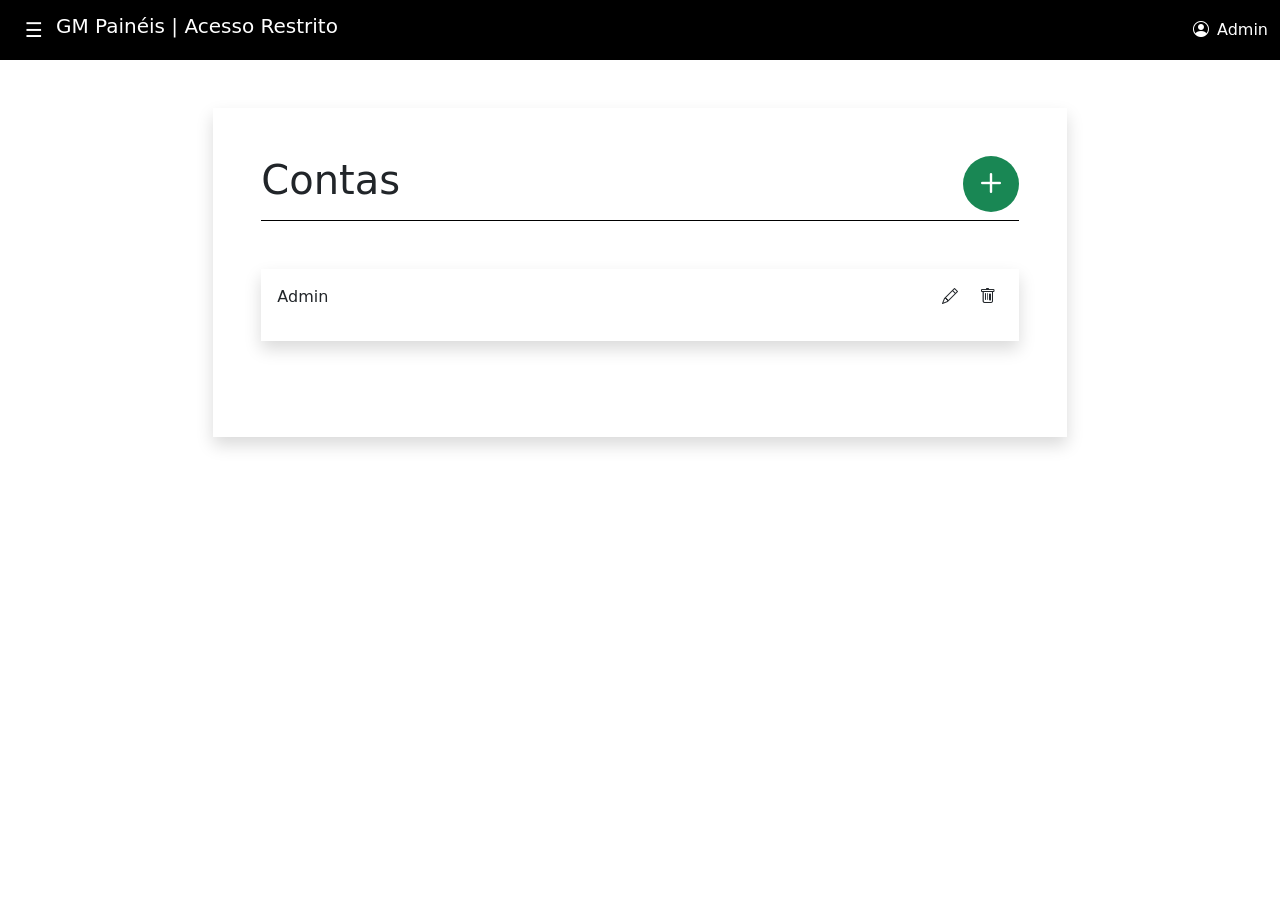
<file: accounts.html>
<!DOCTYPE html>
<html lang="en">
<head>
    <meta charset="UTF-8">
    <meta name="viewport" content="width=device-width, initial-scale=1.0">
    <title>Acesso Restrito</title>
    <script src="https://cdn.jsdelivr.net/npm/bootstrap@5.3.3/dist/js/bootstrap.bundle.min.js"></script>
    <link href="https://cdn.jsdelivr.net/npm/bootstrap@5.3.8/dist/css/bootstrap.min.css" rel="stylesheet" integrity="sha384-sRIl4kxILFvY47J16cr9ZwB07vP4J8+LH7qKQnuqkuIAvNWLzeN8tE5YBujZqJLB" crossorigin="anonymous">
    <link rel="stylesheet" href="https://cdn.jsdelivr.net/npm/bootstrap-icons@1.13.1/font/bootstrap-icons.min.css">
    <link rel="stylesheet" href="./css/styles.css">
</head>
<body>
    <div class="offcanvas offcanvas-start text-bg-dark" tabindex="-1" id="menuLateral" aria-labelledby="menuLateralLabel">
    <div class="offcanvas-header border-bottom border-secondary">
        <h5 class="offcanvas-title" id="menuLateralLabel">GM Painéis</h5>
        <button type="button" class="btn-close btn-close-white" data-bs-dismiss="offcanvas" aria-label="Close"></button>
    </div>
    
    <div class="offcanvas-body">
        <ul class="nav flex-column">
        <li class="nav-item mb-2">
            <a class="nav-link text-white active" href="./admin.html">Agenda</a>
        </li>
        <li class="nav-item mb-2">
            <a class="nav-link text-white" href="./done.html">Serviços Concluídos</a>
        </li>
        <li class="nav-item mb-2">
            <a class="nav-link text-white" href="./reviews.html">Avaliações</a>
        </li>
        <li class="nav-item mb-2">
            <a class="nav-link text-white" href="./contato.html">Alterar Contato</a>
        </li>
        <li class="nav-item mb-2">
            <a class="nav-link text-white" href="#">Contas</a>
        </li>
        <li class="nav-item mt-2">
            <a class="nav-link text-danger" href="#">Sair</a>
        </li>
        </ul>
    </div>
    
    </div>

    <nav class="navbar navbar-expand-lg text-warning bg-black navbar-dark">
        <div class="container-fluid">
                <div class="d-flex align-items-center">
                    <button class="btn bg-transparent text-white fs-5" type="button" data-bs-toggle="offcanvas" data-bs-target="#menuLateral" aria-controls="menuLateral">☰</button>
                    <h3 class="navbar-brand text-white">GM Painéis | Acesso Restrito</h3>
                </div>
                <div class="d-flex align-items-center justify-content-center">
                    <i class="bi bi-person-circle text-white"></i>
                    <span class="ms-2 text-white">Admin</span>
                </div>
        </div>
    </nav>

    <main>
        <div id="accounts" class="shadow mx-auto col-md-8 mt-5 p-5 mb-5">
            <div class="d-flex flex-row justify-content-between mb-2">
                <h1>Contas</h1>
                <button class="btn bg-success d-flex align-items-center justify-content-center" 
                        style="width: 3.5rem; height: 3.5rem; border-radius: 50%; padding: 0;"
                        data-bs-toggle="collapse" data-bs-target="#account_create" aria-expanded="false" aria-controls="account_create">
                <i class="bi bi-plus text-white" style="font-size: 2.5rem;"></i>
                </button>
            </div> 
            <div class="container-fluid bg-black" style="height: 1px"></div>
            <div class="collapse shadow my-5" id="account_create">
                <form class="p-5 border-top" id="account_create_form">
                    <div class="mb-3">
                        <label for="account_create_name" class="form-label">Nome de Usuário</label>
                        <input type="text" class="form-control" id="account_create_name">
                    </div>
                    <div class="mb-3">
                        <label for="account_create_password" class="form-label">Senha</label>
                        <input type="password" class="form-control" id="account_create_password">
                    </div>
                    <button type="submit" class="btn text-white" style="background-color: #FF6B00">Criar conta</button>
                </form>
            </div>
            <div class="accounts-items">
                <div class="account-box my-5 shadow p-3">
                    <div class="d-flex flex-row justify-content-between">
                        <p class="account-bar-name overflow-hidden">Admin</p>
                        <div class="account-icons">
                            <i class="bi bi-pencil mx-2" role="button" style="cursor: pointer;" data-bs-toggle="collapse" data-bs-target="#account_edit_1" aria-expanded="false" aria-controls="account_edit_1"></i>
                            <i class="bi bi-trash mx-2" role="button" style="cursor: pointer;"></i>
                        </div>
                    </div> 
                    <div class="collapse" id="account_edit_1">
                        <form class="p-3 border-top">
                            <div class="mb-3">
                                <label for="account_edit_1_name" class="form-label">Novo nome de usuário</label>
                                <input type="text" class="form-control" id="account_edit_1_name">
                            </div>
                            <div class="mb-3">
                                <label for="account_edit_1_password" class="form-label">Nova senha</label>
                                <input type="password" class="form-control" id="account_edit_1_password">
                            </div>
                            <button type="submit" class="btn text-white" style="background-color: #FF6B00">Atualizar</button>
                        </form>
                    </div>
                </div>
            </div>
        </div>
    </main> 
</body>
</html>
</file>
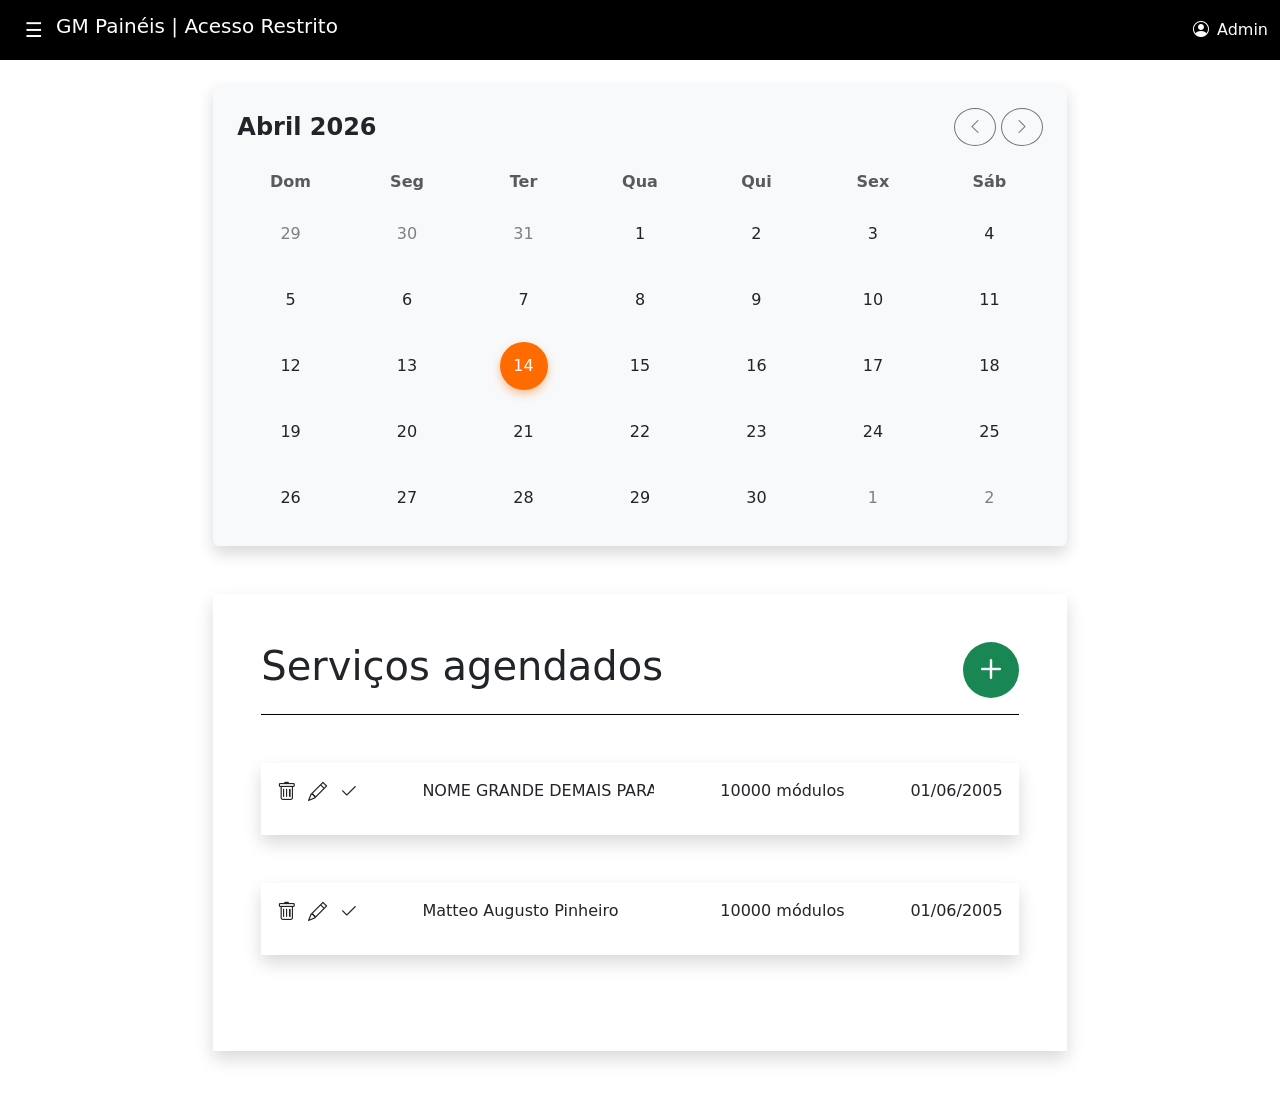
<file: admin.html>
<!DOCTYPE html>
<html lang="en">
<head>
    <meta charset="UTF-8">
    <meta name="viewport" content="width=device-width, initial-scale=1.0">
    <title>Acesso Restrito</title>
    <script src="https://cdn.jsdelivr.net/npm/bootstrap@5.3.3/dist/js/bootstrap.bundle.min.js"></script>
    <link href="https://cdn.jsdelivr.net/npm/bootstrap@5.3.8/dist/css/bootstrap.min.css" rel="stylesheet" integrity="sha384-sRIl4kxILFvY47J16cr9ZwB07vP4J8+LH7qKQnuqkuIAvNWLzeN8tE5YBujZqJLB" crossorigin="anonymous">
    <link rel="stylesheet" href="https://cdn.jsdelivr.net/npm/bootstrap-icons@1.13.1/font/bootstrap-icons.min.css">
    <link rel="stylesheet" href="./css/styles.css">
</head>
<body>
    <div class="offcanvas offcanvas-start text-bg-dark" tabindex="-1" id="menuLateral" aria-labelledby="menuLateralLabel">
    <div class="offcanvas-header border-bottom border-secondary">
        <h5 class="offcanvas-title" id="menuLateralLabel">GM Painéis</h5>
        <button type="button" class="btn-close btn-close-white" data-bs-dismiss="offcanvas" aria-label="Close"></button>
    </div>
    
    <div class="offcanvas-body">
        <ul class="nav flex-column">
        <li class="nav-item mb-2">
            <a class="nav-link text-white active" href="#">Agenda</a>
        </li>
        <li class="nav-item mb-2">
            <a class="nav-link text-white" href="./done.html">Serviços Concluídos</a>
        </li>
        <li class="nav-item mb-2">
            <a class="nav-link text-white" href="./reviews.html">Avaliações</a>
        </li>
        <li class="nav-item mb-2">
            <a class="nav-link text-white" href="./contato.html">Alterar Contato</a>
        </li>
        <li class="nav-item mb-2">
            <a class="nav-link text-white" href="./accounts.html">Contas</a>
        </li>
        <li class="nav-item mt-2">
            <a class="nav-link text-danger" href="#">Sair</a>
        </li>
        </ul>
    </div>
    
    </div>

    <nav class="navbar navbar-expand-lg text-warning bg-black navbar-dark">
        <div class="container-fluid">
                <div class="d-flex align-items-center">
                    <button class="btn bg-transparent text-white fs-5" type="button" data-bs-toggle="offcanvas" data-bs-target="#menuLateral" aria-controls="menuLateral">☰</button>
                    <h3 class="navbar-brand text-white">GM Painéis | Acesso Restrito</h3>
                </div>
                <div class="d-flex align-items-center justify-content-center">
                    <i class="bi bi-person-circle text-white"></i>
                    <span class="ms-2 text-white">Admin</span>
                </div>
        </div>
    </nav>

    <main>
        <div class="col-md-8 mx-auto bg-light p-4 rounded shadow align-items-center justify-content-center mt-4 mb-5">
            <div class="d-flex justify-content-between align-items-center mb-4">
                <h4 class="mb-0 fw-bold">Abril 2026</h4>
                <div>
                    <button class="btn btn-outline-secondary rounded-circle"><i class="bi bi-chevron-left"></i></button>
                    <button class="btn btn-outline-secondary rounded-circle"><i class="bi bi-chevron-right"></i></button>
                </div>
            </div>

            <div class="calendar-weekdays d-flex text-center text-muted fw-bold mb-3">
                <div>Dom</div><div>Seg</div><div>Ter</div><div>Qua</div><div>Qui</div><div>Sex</div><div>Sáb</div>
            </div>

            <div class="calendar-days">
                <div class="calendar-day empty">29</div>
                <div class="calendar-day empty">30</div>
                <div class="calendar-day empty">31</div>
                
                <div class="calendar-day">1</div>
                <div class="calendar-day">2</div>
                <div class="calendar-day">3</div>
                <div class="calendar-day">4</div>
                <div class="calendar-day">5</div>
                <div class="calendar-day">6</div> 
                <div class="calendar-day">7</div>
                <div class="calendar-day">8</div>
                <div class="calendar-day">9</div>
                <div class="calendar-day">10</div>
                <div class="calendar-day">11</div>
                <div class="calendar-day">12</div>
                <div class="calendar-day">13</div>
                <div class="calendar-day active">14</div>
                <div class="calendar-day">15</div>
                <div class="calendar-day">16</div>
                <div class="calendar-day">17</div>
                <div class="calendar-day">18</div>
                <div class="calendar-day">19</div> 
                <div class="calendar-day">20</div>
                <div class="calendar-day">21</div>
                <div class="calendar-day">22</div>
                <div class="calendar-day">23</div>
                <div class="calendar-day">24</div>
                <div class="calendar-day">25</div>
                <div class="calendar-day">26</div>
                <div class="calendar-day">27</div>
                <div class="calendar-day">28</div>
                <div class="calendar-day">29</div>
                <div class="calendar-day">30</div>

                <div class="calendar-day empty">1</div>
                <div class="calendar-day empty">2</div>
            </div>
        </div>

        <div id="services" class="shadow mx-auto col-md-8 mt-5 p-5 mb-5">
            <div class="d-flex flex-row justify-content-between mb-3">
                <h1>Serviços agendados</h1>
                <a href="#service_create">
                <button class="btn bg-success d-flex align-items-center justify-content-center" 
                        style="width: 3.5rem; height: 3.5rem; border-radius: 50%; padding: 0;"
                        data-bs-toggle="collapse" data-bs-target="#service_create" aria-expanded="false" aria-controls="service_create">
                <i class="bi bi-plus text-white" style="font-size: 2.5rem;"></i>
                </button></a>
            </div>
            <div class="container-fluid bg-black" style="height: 1px"></div>
            <div class="collapse shadow my-5" id="service_create">
                <form class="p-5 border-top" id="service_create_form">
                    <div class="mb-3">
                        <label for="service_create_name" class="form-label">Nome</label>
                        <input type="text" class="form-control" id="service_create_name">
                    </div>
                    <div class="mb-3">
                        <label for="service_create_hour" class="form-label">Horário</label>
                        <input type="time" class="form-control" id="service_create_hour">
                    </div>
                    <div class="mb-3">
                        <label for="service_create_telephone" class="form-label">Telefone</label>
                        <input type="tel" class="form-control" id="service_create_telephone">
                    </div>
                    <div class="mb-3">
                        <label for="service_create_address" class="form-label">Endereço</label>
                        <input type="text" class="form-control" id="service_create_address">
                    </div>
                    <div class="mb-3">
                        <label for="service_create_modules" class="form-label">Quantidade de módulos</label>
                        <input type="number" class="form-control" id="service_create_modules">
                    </div>
                    <div class="mb-3">
                        <label for="service_create_price" class="form-label">Preço</label>
                        <input type="number" class="form-control" id="service_create_price">
                    </div>
                    <div class="mb-3">
                        <label for="service_create_obs" class="form-label">Observações</label>
                        <input type="text" class="form-control" id="service_create_obs">
                    </div>
                    <button type="submit" class="btn text-white" style="background-color: #FF6B00">Criar serviço</button>
                </form>
            </div>
            <div class="service-items">
                <div class="service-box my-5 shadow p-3">
                    <div class="d-flex flex-row">
                        <div class="service-icons">
                            <i class="bi bi-trash" role="button" style="cursor: pointer;"></i>
                            <i class="bi bi-pencil" role="button" style="cursor: pointer;" data-bs-toggle="collapse" data-bs-target="#service_box_edit_1" aria-expanded="false" aria-controls="service_box_edit_1"></i>
                            <i class="bi bi-check2" role="button" style="cursor: pointer;"></i>
                        </div>
                        <div class="service-right d-flex flex-row justify-content-between" data-bs-toggle="collapse" data-bs-target="#service_box_content_1" role="button" style="cursor: pointer;" aria-expanded="false" aria-controls="service_box_content_1">
                            <p class="service-bar-name overflow-hidden d-block">NOME GRANDE DEMAIS PARA CABER NA TELA NOME MUITO GRANDE</p>
                            <p class="d-none d-lg-block overflow-hidden service-mods">10000 módulos</p>
                            <p>01/06/2005</p>
                        </div>
                    </div> 
                    <div class="collapse" id="service_box_content_1">
                        <div class="p-3 border-top">
                            <p class="service-box-content">NOME: NOME GRANDE DEMAIS PARA CABER NA TELA NOME MUITO GRANDE</p>
                            <p class="service-box-content">HORÁRIO: 18:00</p>
                            <p class="service-box-content">TELEFONE: 342342432</p>
                            <p class="service-box-content">ENDEREÇO: Rua Miguel Petroni, Jardim Bandeirantes, 234, São Carlos-SP</p>
                            <p class="service-box-content">MÓDULOS: 10000 módulos</p>
                            <p class="service-box-content">PREÇO: R$ 800,00</p>
                            <p class="service-box-content">OBS: Cliente já pagou pelo serviço</p>
                        </div>
                    </div>
                    <div class="collapse" id="service_box_edit_1">
                        <form class="p-3 border-top">
                            <div class="mb-3">
                                <label for="service_box_edit_1_name" class="form-label">Nome</label>
                                <input type="text" class="form-control" id="service_box_edit_1_name">
                            </div>
                            <div class="mb-3">
                                <label for="service_box_edit_1_hour" class="form-label">Horário</label>
                                <input type="time" class="form-control" id="service_box_edit_1_hour">
                            </div>
                            <div class="mb-3">
                                <label for="service_box_edit_1_telephone" class="form-label">Telefone</label>
                                <input type="tel" class="form-control" id="service_box_edit_1_telephone">
                            </div>
                            <div class="mb-3">
                                <label for="service_box_edit_1_address" class="form-label">Endereço</label>
                                <input type="text" class="form-control" id="service_box_edit_1_address">
                            </div>
                            <div class="mb-3">
                                <label for="service_box_edit_1_modules" class="form-label">Quantidade de módulos</label>
                                <input type="number" class="form-control" id="service_box_edit_1_modules">
                            </div>
                            <div class="mb-3">
                                <label for="service_box_edit_1_price" class="form-label">Preço</label>
                                <input type="number" class="form-control" id="service_box_edit_1_price">
                            </div>
                            <div class="mb-3">
                                <label for="service_box_edit_1_obs" class="form-label">Observações</label>
                                <input type="text" class="form-control" id="service_box_edit_1_obs">
                            </div>
                            <button type="submit" class="btn text-white" style="background-color: #FF6B00">Atualizar</button>
                        </form>
                    </div>
                </div>


                <div class="service-box my-5 shadow p-3">
                    <div class="d-flex flex-row">
                        <div class="service-icons">
                            <i class="bi bi-trash" role="button" style="cursor: pointer;"></i>
                            <i class="bi bi-pencil" role="button" style="cursor: pointer;" data-bs-toggle="collapse" data-bs-target="#service_box_edit_2" aria-expanded="false" aria-controls="service_box_edit_2"></i>
                            <i class="bi bi-check2" role="button" style="cursor: pointer;"></i>
                        </div>
                        <div class="service-right d-flex flex-row justify-content-between" data-bs-toggle="collapse" data-bs-target="#service_box_content_2" role="button" style="cursor: pointer;" aria-expanded="false" aria-controls="service_box_content_2">
                            <p class="service-bar-name overflow-hidden d-block">Matteo Augusto Pinheiro</p>
                            <p class="d-none d-lg-block overflow-hidden service-mods">10000 módulos</p>
                            <p>01/06/2005</p>
                        </div>
                    </div> 
                    <div class="collapse" id="service_box_content_2">
                        <div class="p-3 border-top">
                            <p class="service-box-content">NOME: Matteo Augusto Pinheiro</p>
                            <p class="service-box-content">HORÁRIO: 17:00</p>
                            <p class="service-box-content">TELEFONE: 23453425342</p>
                            <p class="service-box-content">ENDEREÇO: Avenida Francisco Pereira Lopes, Jardim Arnold Schmidt, 157, São Carlos-SP</p>
                            <p class="service-box-content">MÓDULOS: 10000 módulos</p>
                            <p class="service-box-content">PREÇO: R$ 800,00</p>
                            <p class="service-box-content">OBS: Cliente ainda não pagou e está devendo dois serviços anteriores</p>
                        </div>
                    </div>
                    <div class="collapse" id="service_box_edit_2">
                        <form class="p-3 border-top">
                            <div class="mb-3">
                                <label for="service_box_edit_2_name" class="form-label">Nome</label>
                                <input type="text" class="form-control" id="service_box_edit_2_name">
                            </div>
                            <div class="mb-3">
                                <label for="service_box_edit_2_hour" class="form-label">Horário</label>
                                <input type="time" class="form-control" id="service_box_edit_2_hour">
                            </div>
                            <div class="mb-3">
                                <label for="service_box_edit_2_telephone" class="form-label">Telefone</label>
                                <input type="tel" class="form-control" id="service_box_edit_2_telephone">
                            </div>
                            <div class="mb-3">
                                <label for="service_box_edit_2_address" class="form-label">Endereço</label>
                                <input type="text" class="form-control" id="service_box_edit_2_address">
                            </div>
                            <div class="mb-3">
                                <label for="service_box_edit_2_modules" class="form-label">Quantidade de módulos</label>
                                <input type="number" class="form-control" id="service_box_edit_2_modules">
                            </div>
                            <div class="mb-3">
                                <label for="service_box_edit_2_price" class="form-label">Preço</label>
                                <input type="number" class="form-control" id="service_box_edit_2_price">
                            </div>
                            <div class="mb-3">
                                <label for="service_box_edit_2_obs" class="form-label">Observações</label>
                                <input type="text" class="form-control" id="service_box_edit_2_obs">
                            </div>
                            <button type="submit" class="btn text-white" style="background-color: #FF6B00">Atualizar</button>
                        </form>
                    </div>
                </div>
            </div>
        </div>
    </main> 
</body>
</html>
</file>
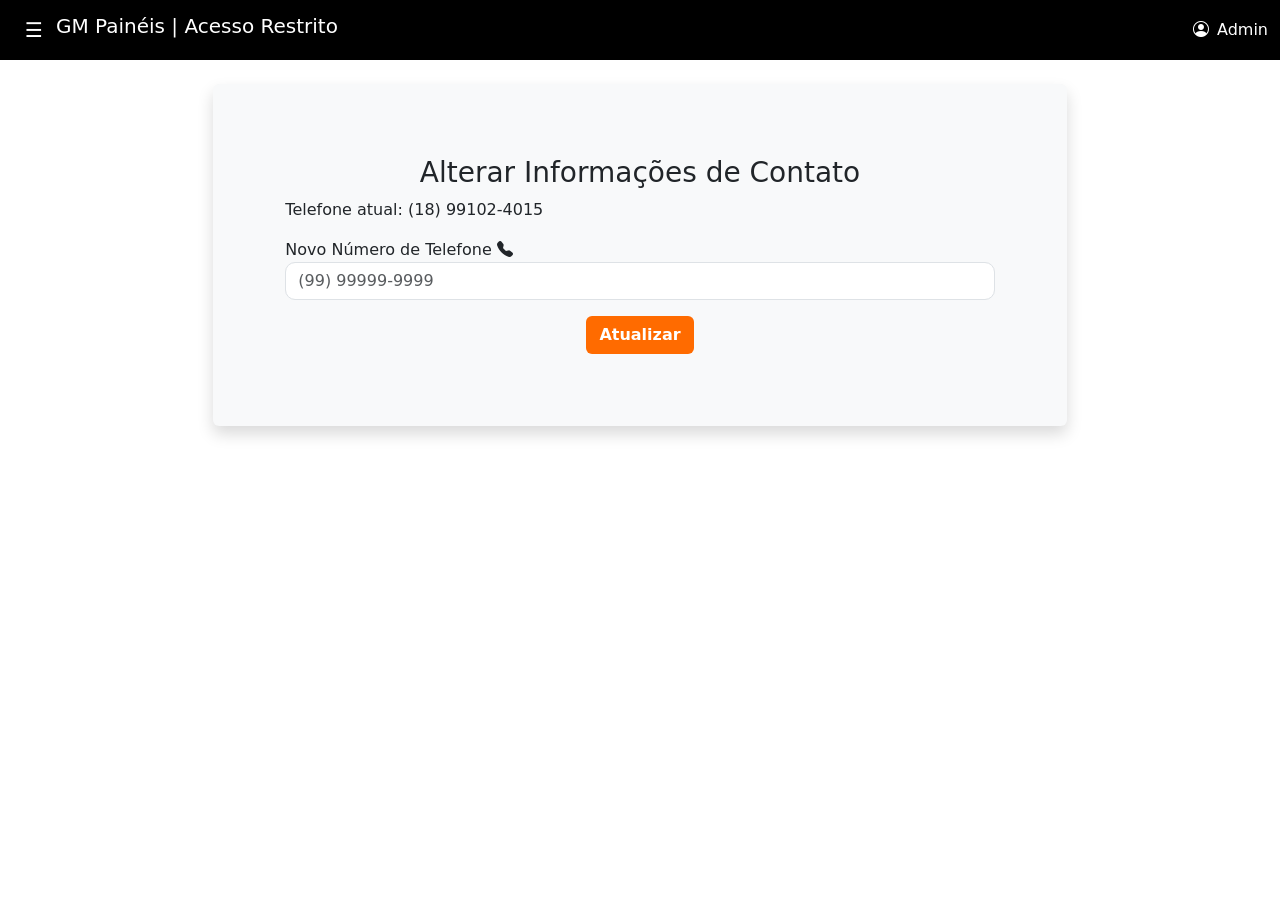
<file: contato.html>
<!DOCTYPE html>
<html lang="en">
<head>
    <meta charset="UTF-8">
    <meta name="viewport" content="width=device-width, initial-scale=1.0">
    <title>Acesso Restrito</title>
    <script src="https://cdn.jsdelivr.net/npm/bootstrap@5.3.3/dist/js/bootstrap.bundle.min.js"></script>
    <link href="https://cdn.jsdelivr.net/npm/bootstrap@5.3.8/dist/css/bootstrap.min.css" rel="stylesheet" integrity="sha384-sRIl4kxILFvY47J16cr9ZwB07vP4J8+LH7qKQnuqkuIAvNWLzeN8tE5YBujZqJLB" crossorigin="anonymous">
    <link rel="stylesheet" href="https://cdn.jsdelivr.net/npm/bootstrap-icons@1.13.1/font/bootstrap-icons.min.css">
    <link rel="stylesheet" href="./css/styles.css">
</head>
<body>
    <div class="offcanvas offcanvas-start text-bg-dark" tabindex="-1" id="menuLateral" aria-labelledby="menuLateralLabel">
    <div class="offcanvas-header border-bottom border-secondary">
        <h5 class="offcanvas-title" id="menuLateralLabel">GM Painéis</h5>
        <button type="button" class="btn-close btn-close-white" data-bs-dismiss="offcanvas" aria-label="Close"></button>
    </div>
    
    <div class="offcanvas-body">
        <ul class="nav flex-column">
        <li class="nav-item mb-2">
            <a class="nav-link text-white active" href="./admin.html">Agenda</a>
        </li>
        <li class="nav-item mb-2">
            <a class="nav-link text-white" href="./done.html">Serviços Concluídos</a>
        </li>
        <li class="nav-item mb-2">
            <a class="nav-link text-white" href="./reviews.html">Avaliações</a>
        </li>
        <li class="nav-item mb-2">
            <a class="nav-link text-white" href="#">Alterar Contato</a>
        </li>
        <li class="nav-item mb-2">
            <a class="nav-link text-white" href="./accounts.html">Contas</a>
        </li>
        <li class="nav-item mt-2">
            <a class="nav-link text-danger" href="#">Sair</a>
        </li>
        </ul>
    </div>
    
    </div>

    <nav class="navbar navbar-expand-lg text-warning bg-black navbar-dark">
        <div class="container-fluid">
                <div class="d-flex align-items-center">
                    <button class="btn bg-transparent text-white fs-5" type="button" data-bs-toggle="offcanvas" data-bs-target="#menuLateral" aria-controls="menuLateral">☰</button>
                    <h3 class="navbar-brand text-white">GM Painéis | Acesso Restrito</h3>
                </div>
                <div class="d-flex align-items-center justify-content-center">
                    <i class="bi bi-person-circle text-white"></i>
                    <span class="ms-2 text-white">Admin</span>
                </div>
        </div>
    </nav>
    <div class="col-md-8 mx-auto bg-light p-4 rounded shadow align-items-center justify-content-center mt-4">
        <form action="#" class="p-5" id="updateContact">
            <div class="d-flex justify-content-center">
                <h3 class="text-dark">Alterar Informações de Contato</h3>
            </div>
            <div class="d-flex">
                <p>Telefone atual: (18) 99102-4015</p>
            </div>
            <div class="floating-labels mb-3">
                <label for="#" class="text-dark">Novo Número de Telefone</label>
                <i class="bi bi-telephone-fill"></i>
                <input type="tel" class="form-control" placeholder="(99) 99999-9999" style="border-radius: 10px;">
            </div>
            <div class="d-flex mt-3 justify-content-center">
                <button type="submit" class="btn text-white d-md-inline-block d-flex fw-bold" style="background-color: #FF6B00;">Atualizar</button>
            </div>
        </form>
    </div>
</body>
</html>
</file>
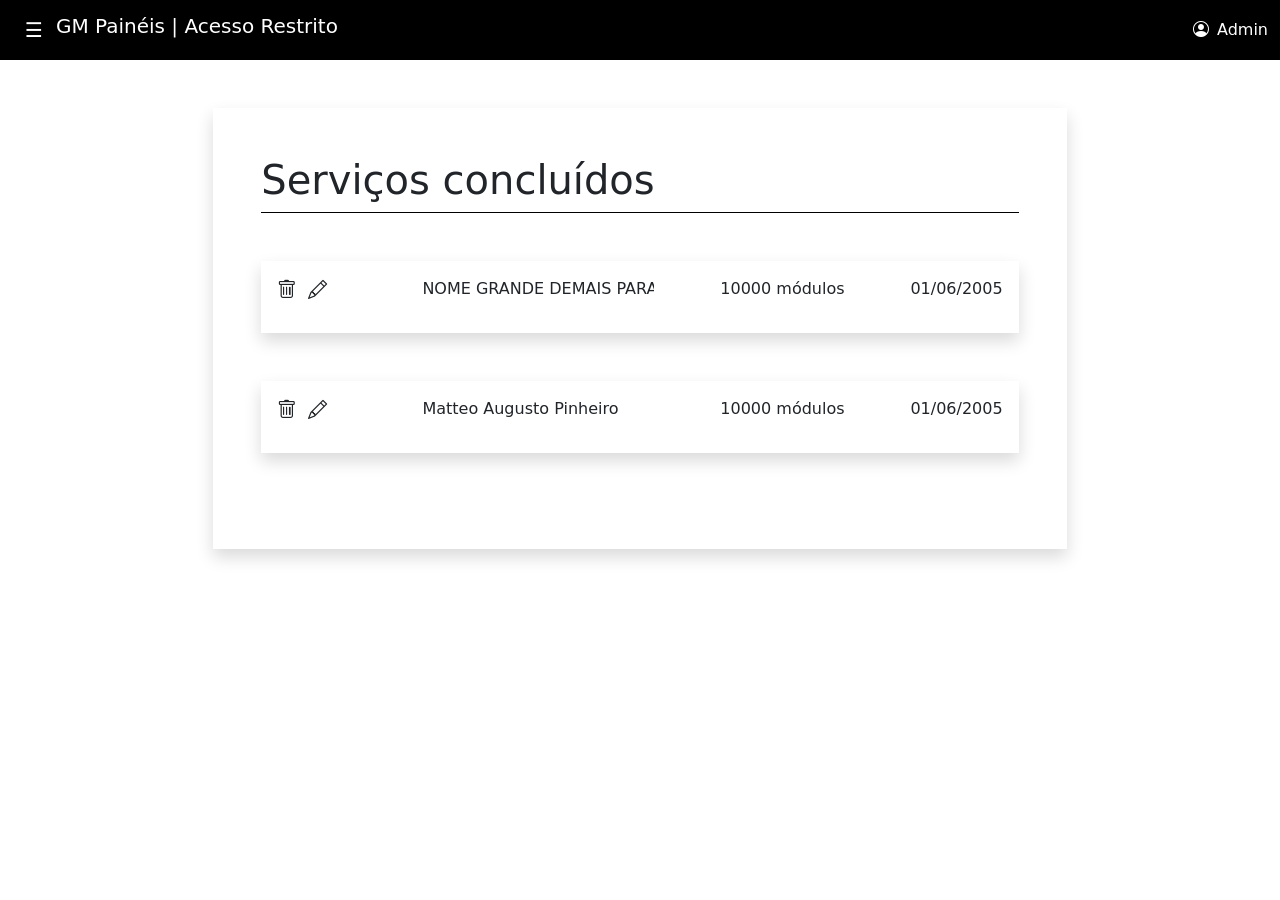
<file: done.html>
<!DOCTYPE html>
<html lang="en">
<head>
    <meta charset="UTF-8">
    <meta name="viewport" content="width=device-width, initial-scale=1.0">
    <title>Acesso Restrito</title>
    <script src="https://cdn.jsdelivr.net/npm/bootstrap@5.3.3/dist/js/bootstrap.bundle.min.js"></script>
    <link href="https://cdn.jsdelivr.net/npm/bootstrap@5.3.8/dist/css/bootstrap.min.css" rel="stylesheet" integrity="sha384-sRIl4kxILFvY47J16cr9ZwB07vP4J8+LH7qKQnuqkuIAvNWLzeN8tE5YBujZqJLB" crossorigin="anonymous">
    <link rel="stylesheet" href="https://cdn.jsdelivr.net/npm/bootstrap-icons@1.13.1/font/bootstrap-icons.min.css">
    <link rel="stylesheet" href="./css/styles.css">
</head>
<body>
    <div class="offcanvas offcanvas-start text-bg-dark" tabindex="-1" id="menuLateral" aria-labelledby="menuLateralLabel">
    <div class="offcanvas-header border-bottom border-secondary">
        <h5 class="offcanvas-title" id="menuLateralLabel">GM Painéis</h5>
        <button type="button" class="btn-close btn-close-white" data-bs-dismiss="offcanvas" aria-label="Close"></button>
    </div>
    
    <div class="offcanvas-body">
        <ul class="nav flex-column">
        <li class="nav-item mb-2">
            <a class="nav-link text-white active" href="./admin.html">Agenda</a>
        </li>
        <li class="nav-item mb-2">
            <a class="nav-link text-white" href="#">Serviços Concluídos</a>
        </li>
        <li class="nav-item mb-2">
            <a class="nav-link text-white" href="./reviews.html">Avaliações</a>
        </li>
        <li class="nav-item mb-2">
            <a class="nav-link text-white" href="./contato.html">Alterar Contato</a>
        </li>
        <li class="nav-item mb-2">
            <a class="nav-link text-white" href="./accounts.html">Contas</a>
        </li>
        <li class="nav-item mt-2">
            <a class="nav-link text-danger" href="#">Sair</a>
        </li>
        </ul>
    </div>
    
    </div>

    <nav class="navbar navbar-expand-lg text-warning bg-black navbar-dark">
        <div class="container-fluid">
                <div class="d-flex align-items-center">
                    <button class="btn bg-transparent text-white fs-5" type="button" data-bs-toggle="offcanvas" data-bs-target="#menuLateral" aria-controls="menuLateral">☰</button>
                    <h3 class="navbar-brand text-white">GM Painéis | Acesso Restrito</h3>
                </div>
                <div class="d-flex align-items-center justify-content-center">
                    <i class="bi bi-person-circle text-white"></i>
                    <span class="ms-2 text-white">Admin</span>
                </div>
        </div>
    </nav>

    <main>
        <div id="services_done" class="shadow mx-auto col-md-8 mt-5 p-5 mb-5">
            <h1>Serviços concluídos</h1>
            <div class="container-fluid bg-black" style="height: 1px"></div>
            <div class="service-items">

                <div class="service-box my-5 shadow p-3">
                    <div class="d-flex flex-row">
                        <div class="service-icons">
                            <i class="bi bi-trash" role="button" style="cursor: pointer;"></i>
                            <i class="bi bi-pencil" role="button" style="cursor: pointer;" data-bs-toggle="collapse" data-bs-target="#services_done_edit_1" aria-expanded="false" aria-controls="services_done_edit_1"></i>
                        </div>
                        <div class="service-right d-flex flex-row justify-content-between" data-bs-toggle="collapse" data-bs-target="#services_done_content_1" role="button" style="cursor: pointer;" aria-expanded="false" aria-controls="services_done_content_1">
                            <p class="service-bar-name overflow-hidden d-block">NOME GRANDE DEMAIS PARA CABER NA TELA NOME MUITO GRANDE</p>
                            <p class="d-none d-lg-block overflow-hidden service-mods">10000 módulos</p>
                            <p>01/06/2005</p>
                        </div>
                    </div> 
                    <div class="collapse" id="services_done_content_1">
                        <div class="p-3 border-top">
                            <p class="service-box-content">NOME: NOME GRANDE DEMAIS PARA CABER NA TELA NOME MUITO GRANDE</p>
                            <p class="service-box-content">HORÁRIO: 18:00</p>
                            <p class="service-box-content">TELEFONE: 342342432</p>
                            <p class="service-box-content">ENDEREÇO: Rua Miguel Petroni, Jardim Bandeirantes, 234, São Carlos-SP</p>
                            <p class="service-box-content">MÓDULOS: 10000 módulos</p>
                            <p class="service-box-content">PREÇO: R$ 800,00</p>
                            <p class="service-box-content">OBS: Cliente já pagou pelo serviço</p>
                        </div>
                    </div>
                    <div class="collapse" id="services_done_edit_1">
                        <form class="p-3 border-top">
                            <div class="mb-3">
                                <label for="services_done_edit_1_obs" class="form-label">Observações</label>
                                <input type="text" class="form-control" id="services_done_edit_1_obs">
                            </div>
                            <button type="submit" class="btn text-white" style="background-color: #FF6B00">Atualizar</button>
                        </form>
                    </div>
                </div>


                <div class="service-box my-5 shadow p-3">
                    <div class="d-flex flex-row">
                        <div class="service-icons">
                            <i class="bi bi-trash" role="button" style="cursor: pointer;"></i>
                            <i class="bi bi-pencil" role="button" style="cursor: pointer;" data-bs-toggle="collapse" data-bs-target="#services_done_edit_2" aria-expanded="false" aria-controls="services_done_edit_2"></i>
                        </div>
                        <div class="service-right d-flex flex-row justify-content-between" data-bs-toggle="collapse" data-bs-target="#services_done_content_2" role="button" style="cursor: pointer;" aria-expanded="false" aria-controls="services_done_content_2">
                            <p class="service-bar-name overflow-hidden d-block">Matteo Augusto Pinheiro</p>
                            <p class="d-none d-lg-block overflow-hidden service-mods">10000 módulos</p>
                            <p>01/06/2005</p>
                        </div>
                    </div> 
                    <div class="collapse" id="services_done_content_2">
                        <div class="p-3 border-top">
                            <p class="service-box-content">NOME: Matteo Augusto Pinheiro</p>
                            <p class="service-box-content">HORÁRIO: 17:00</p>
                            <p class="service-box-content">TELEFONE: 23453425342</p>
                            <p class="service-box-content">ENDEREÇO: Avenida Francisco Pereira Lopes, Jardim Arnold Schmidt, 157, São Carlos-SP</p>
                            <p class="service-box-content">MÓDULOS: 10000 módulos</p>
                            <p class="service-box-content">PREÇO: R$ 800,00</p>
                            <p class="service-box-content">OBS: Cliente ainda não pagou e está devendo dois serviços anteriores</p>
                        </div>
                    </div>
                    <div class="collapse" id="services_done_edit_2">
                        <form class="p-3 border-top">
                            <div class="mb-3">
                                <label for="services_done_edit_2_obs" class="form-label">Observações</label>
                                <input type="text" class="form-control" id="services_done_edit_2_obs">
                            </div>
                            <button type="submit" class="btn text-white" style="background-color: #FF6B00">Atualizar</button>
                        </form>
                    </div>
                </div>
            </div>
        </div>
    </main> 
</body>
</html>
</file>
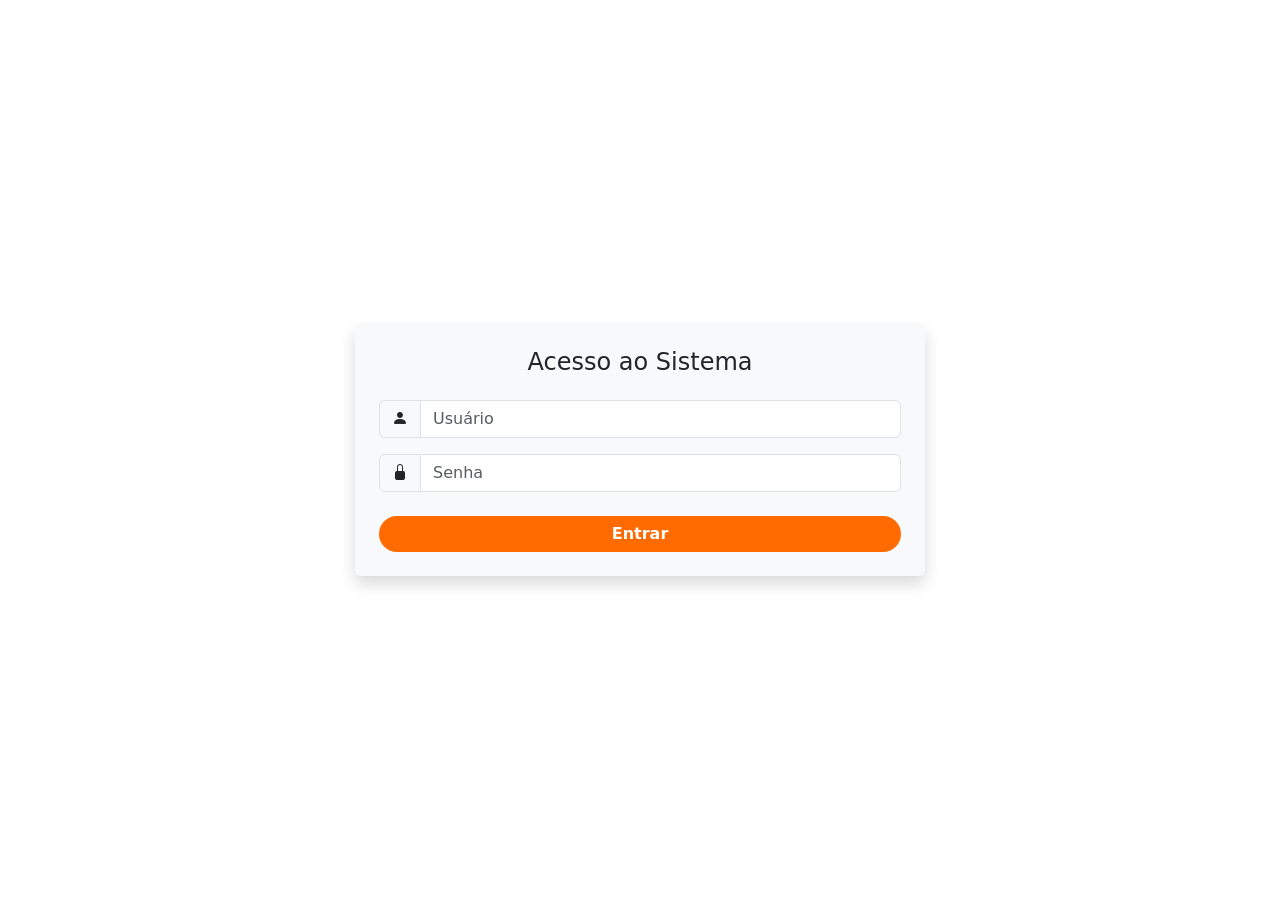
<file: login.html>
<!DOCTYPE html>
<html lang="pt-br">
<head>
    <meta charset="UTF-8">
    <meta name="viewport" content="width=device-width, initial-scale=1.0">
    <title>GM Painéis | Login</title>
    <link href="https://cdn.jsdelivr.net/npm/bootstrap@5.3.8/dist/css/bootstrap.min.css" rel="stylesheet" integrity="sha384-sRIl4kxILFvY47J16cr9ZwB07vP4J8+LH7qKQnuqkuIAvNWLzeN8tE5YBujZqJLB" crossorigin="anonymous">
    <link rel="stylesheet" href="https://cdn.jsdelivr.net/npm/bootstrap-icons@1.13.1/font/bootstrap-icons.min.css">
    <link rel="stylesheet" href="./css/styles.css">
</head>
<body>
    <div class="container">
        <div class="row align-items-center justify-content-center vh-100">
            <form action="" class="col-12 col-sm-6 bg-light p-4 rounded shadow">
                <h4 class="text-center mb-4">Acesso ao Sistema</h4>
                <div class="input-group mb-3">
                    <span class="input-group-text" id="icone-usuario">
                        <i class="bi bi-person-fill"></i>
                    </span>
                    <input type="text" id="username" placeholder="Usuário" class="form-control" aria-label="Usuário">
                </div>
                <div class="input-group mb-4">
                    <span class="input-group-text" id="icone-senha">
                        <i class="bi bi-lock-fill"></i>
                    </span>
                    <input type="password" id="pass" placeholder="Senha" class="form-control" aria-label="Senha">
                 </div>
                <input type="submit" value="Entrar" id="loginBtn" class="btn btn-laranja w-100 rounded-pill fw-bold">
            </form>
        </div>
    </div>
</body>
</html>
</file>
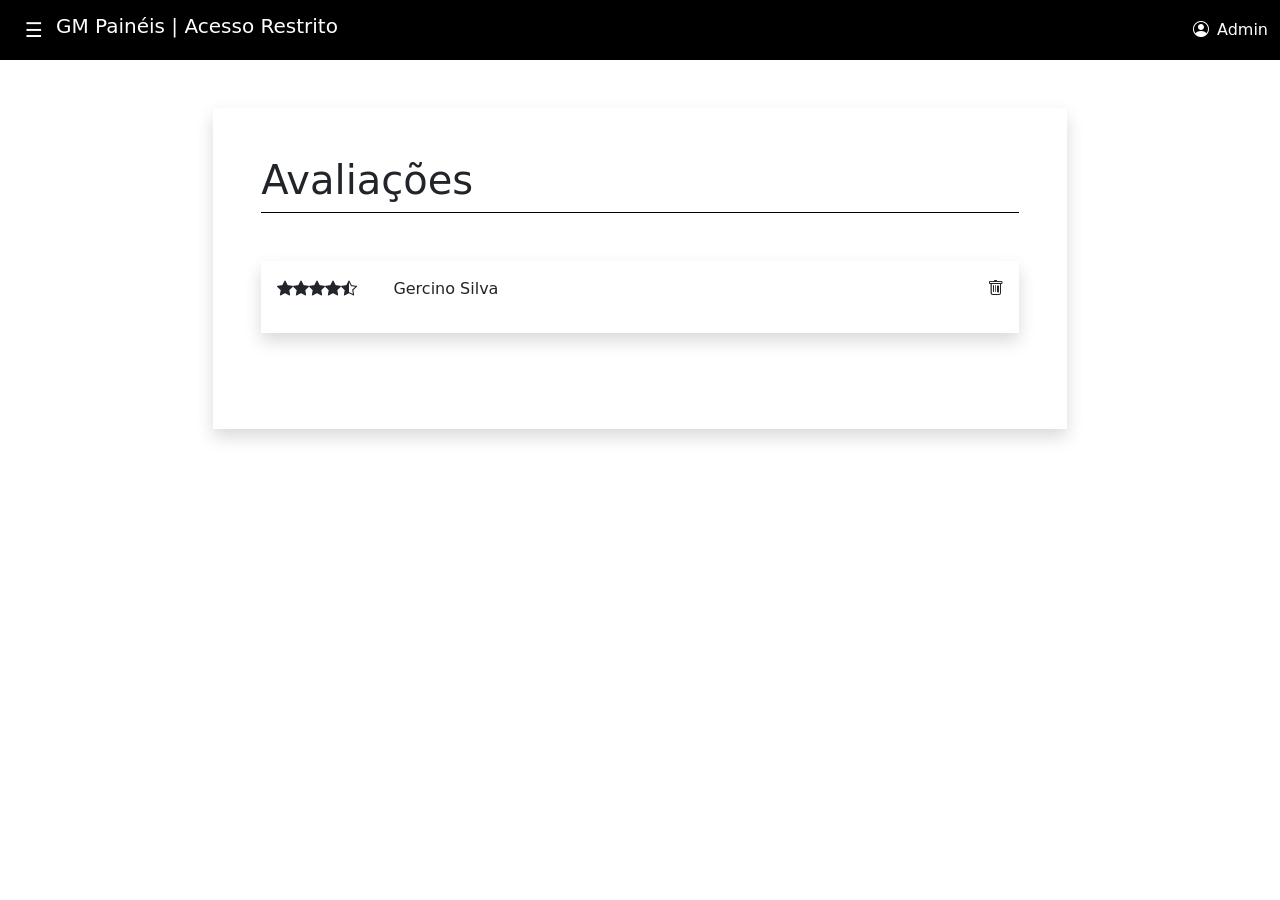
<file: reviews.html>
<!DOCTYPE html>
<html lang="en">
<head>
    <meta charset="UTF-8">
    <meta name="viewport" content="width=device-width, initial-scale=1.0">
    <title>Acesso Restrito</title>
    <script src="https://cdn.jsdelivr.net/npm/bootstrap@5.3.3/dist/js/bootstrap.bundle.min.js"></script>
    <link href="https://cdn.jsdelivr.net/npm/bootstrap@5.3.8/dist/css/bootstrap.min.css" rel="stylesheet" integrity="sha384-sRIl4kxILFvY47J16cr9ZwB07vP4J8+LH7qKQnuqkuIAvNWLzeN8tE5YBujZqJLB" crossorigin="anonymous">
    <link rel="stylesheet" href="https://cdn.jsdelivr.net/npm/bootstrap-icons@1.13.1/font/bootstrap-icons.min.css">
    <link rel="stylesheet" href="./css/styles.css">
</head>
<body>
    <div class="offcanvas offcanvas-start text-bg-dark" tabindex="-1" id="menuLateral" aria-labelledby="menuLateralLabel">
    <div class="offcanvas-header border-bottom border-secondary">
        <h5 class="offcanvas-title" id="menuLateralLabel">GM Painéis</h5>
        <button type="button" class="btn-close btn-close-white" data-bs-dismiss="offcanvas" aria-label="Close"></button>
    </div>
    
    <div class="offcanvas-body">
        <ul class="nav flex-column">
        <li class="nav-item mb-2">
            <a class="nav-link text-white active" href="./admin.html">Agenda</a>
        </li>
        <li class="nav-item mb-2">
            <a class="nav-link text-white" href="./done.html">Serviços Concluídos</a>
        </li>
        <li class="nav-item mb-2">
            <a class="nav-link text-white" href="#">Avaliações</a>
        </li>
        <li class="nav-item mb-2">
            <a class="nav-link text-white" href="./contato.html">Alterar Contato</a>
        </li>
        <li class="nav-item mb-2">
            <a class="nav-link text-white" href="./accounts.html">Contas</a>
        </li>
        <li class="nav-item mt-2">
            <a class="nav-link text-danger" href="#">Sair</a>
        </li>
        </ul>
    </div>
    
    </div>

    <nav class="navbar navbar-expand-lg text-warning bg-black navbar-dark">
        <div class="container-fluid">
                <div class="d-flex align-items-center">
                    <button class="btn bg-transparent text-white fs-5" type="button" data-bs-toggle="offcanvas" data-bs-target="#menuLateral" aria-controls="menuLateral">☰</button>
                    <h3 class="navbar-brand text-white">GM Painéis | Acesso Restrito</h3>
                </div>
                <div class="d-flex align-items-center justify-content-center">
                    <i class="bi bi-person-circle text-white"></i>
                    <span class="ms-2 text-white">Admin</span>
                </div>
        </div>
    </nav>

    <main>
        <div id="reviews" class="shadow mx-auto col-md-8 mt-5 p-5 mb-5">
            <h1>Avaliações</h1>
            <div class="container-fluid bg-black" style="height: 1px"></div>
            <div class="reviews-items">
                <div class="review-box my-5 shadow p-3">
                    <div class="d-flex flex-row justify-content-between">
                        <div class="review-left d-flex flex-row justify-content-start" data-bs-toggle="collapse" data-bs-target="#review_content_1" role="button" style="cursor: pointer;" aria-expanded="false" aria-controls="review_content_1">
                            <div class="review-stars d-flex flex-row">
                                <i class="bi bi-star-fill"></i>
                                <i class="bi bi-star-fill"></i>
                                <i class="bi bi-star-fill"></i>
                                <i class="bi bi-star-fill"></i>
                                <i class="bi bi-star-half"></i>
                            </div>
                            <p class="review-bar-name overflow-hidden">Gercino Silva</p>
                        </div>
                        <i class="bi bi-trash" role="button" style="cursor: pointer;"></i>
                    </div> 
                    <div class="collapse" id="review_content_1">
                        <div class="p-3 border-top">
                            <div class="card bg-dark" style="width: 100%; height: fit-content; overflow-y: auto;">
                                <div class="card-body">
                                    <h5 class="card-title text-white">Gercino Silva</h5>
                                    <h6 class="card-subtitle mb-2" style="color: grey;">Limpador de Painéis</h6>
                                    
                                    <img class="card-img mb-2" src="./assets/images/gercino_vert10.jpeg" alt="Card image cap" style="max-height: 30%; object-fit: cover; object-position: center;">
                                    
                                    <p class="card-text text-white">Lorem ipsum dolor sit amet consectetur adipisicing elit. Nihil accusamus qui nostrum saepe eveniet minus soluta odio. Officia eveniet atque dolor suscipit iusto dolore sapiente voluptatem alias eum, tempore sed! Lorem ipsum dolor sit amet consectetur adipisicing elit.</p>
                                </div>
                            </div>
                        </div>
                    </div>
                </div>
            </div>
        </div>
    </main> 
</body>
</html>
</file>
<file: css/styles.css>
[data-bs-theme="dark"], 
:root {
    --bs-body-bg: #ffffff !important;
    --bs-body-bg-rgb: 255, 255, 255 !important;
    --bs-body-color: #212529 !important;
    --bs-body-color-rgb: 33, 37, 41 !important;
    --bs-tertiary-bg: #f8f9fa !important;
}

body {
    background-color: #ffffff !important;
    color: #212529 !important;
}

.my-bg-gradient-black {
    background-image: linear-gradient(to bottom, #000000, transparent);
}

.navbar-toggler:focus {
    box-shadow: none !important;
}


#nav-bottom-carousel {
    position: relative;
    height: 50vh;
    width: 100%;
    overflow: hidden;
}


#carousel-start,
.carousel-inner,
.carousel-item {
    height: 100%;
}

#carousel-start {
    position: absolute;

    top: 0%;
    left: 0%;

    width: 100%;
    z-index: -40;
}

.carousel-item img{
    height: 100%;
    width: 100%;

    object-fit: cover;
    object-position: center bottom;

    background-color: black;
}

#nav-bottom {
    position: absolute;
    top: 0;
    left: 0;
    width: 100%;
    height: 100%;
    z-index: 0;
    pointer-events: none;
}

#carousel-msg {
    width: 100%;
    display: flex;
    align-items: center;
    justify-content: center;
    flex-direction: column;
    color: white;
    z-index: 10;
    position: absolute;
    top: 20%;
    left: 0%;
    text-align: center;
    padding: 0% 5%;
}

#carousel-msg a {
    font-weight: bold;
    border-radius: 20px;
    background-color: #FF6B00;
}

#div-diagonal {
    width: 100%;
    height: 20%;
    background: linear-gradient(30deg, var(--bs-body-bg) 50%, transparent 50%);
    bottom: 0%;
    left: 0%;
    position: absolute;
}

a {
    font-weight: bold;
}

h2 {
    font-size: 150%;
}

p {
    font-size: 100%;
}

.w-60 {
    width: 60%;
}

#benefits {
    background-color: black;
    background-image: url("../assets/images/painel_vert1.jpeg");
    background-position: bottom;
    background-size: cover;
    background-repeat: no-repeat;
    position: relative;
}

#benefits-content {
    z-index: 23;
    position: relative;
}


#benefits-black {
    background-color: rgba(0,0,0,0.79);
    height: 100%;
    width: 100%;
    position: absolute;
    top: 0%;
    left: 0%;
    z-index: 1;
}

#sub-form {
    background-color: black;
    background-image: url("../assets/images/painel_horz4.jpeg");
    background-repeat: no-repeat;
    background-size: cover;
    background-position: right;
    
    position: relative;
}

#sub-form-black {
    background-color: rgba(0,0,0,0.79);
    height: 100%;
    width: 100%;
    position: absolute;
    top: 0%;
    left: 0%;
    z-index: 1;
}

#sub-form-content {
    z-index: 23;
    position: relative;
}

#whatsapp-float {
    position: fixed;
    bottom: 7px;
    left: 7px;
    border-radius: 50px;
    z-index: 1000;
    display: flex;
    align-items: center;
    justify-content: center;
    text-decoration: none;
    height: 50px;
    width: 50px;
    font-size: 25px;
}

input[type='radio'] {
    accent-color: #232323;
}


@media (min-width: 315px) {
    #div-diagonal {
        background: linear-gradient(20deg, var(--bs-body-bg) 50%, transparent 50%);
    }
}

@media (min-width: 550px) {
    #div-diagonal {
        background: linear-gradient(15deg, var(--bs-body-bg) 50%, transparent 50%);
    }
}

@media (min-width: 768px) {
    #nav-bottom-carousel {
        height: 75vh;
    }
    #carousel-msg {
        top: 30%
    }
    a {
        font-weight: normal;
    }
    a:hover {
        font-weight: bold;
    }

    #benefits {
        background-image: url("../assets/images/painel_horz2.jpeg");
        background-position: center;
    }

    #benefits-content .card {
        width: 80%;
        height: 100%;
    }
    #whatsapp-float {
        height: 70px;
        width: 70px;
        font-size: 30px;
        bottom: 20px;
        left: 20px;
    }
}

@media (min-width: 1300px) {
    #div-diagonal {
        background: linear-gradient(7deg, var(--bs-body-bg) 50%, transparent 50%);
    }
}

#loginBtn {
    color: #ffffff;
    background-color:#FF6B00;
    border:none;
}

.btn-laranja:hover {
    background-color: #e66000;
    color: #ffffff;
}

#calendar {
    align-self: stretch;
}

.calendar-weekdays {
    display: grid !important;
    grid-template-columns: repeat(7, 1fr);
    text-align: center;
    gap: 10px;
}

.calendar-days {
    display: grid;
    grid-template-columns: repeat(7, 1fr);
    column-gap: 10px;
    row-gap: 18px;
    justify-items: center;
}

.calendar-day {
    width: 100%;
    max-width: 48px;
    aspect-ratio: 1/1;
    display: flex;
    align-items: center;
    justify-content: center;
    border-radius: 50%;
    font-weight: 500;
    cursor: pointer;
    transition: all 0.2s ease-in-out;
}
.calendar-day:hover:not(.empty) {
    background-color: #e9ecef;
    color: #FF6B00;
}

.calendar-day.active {
    background-color: #FF6B00;
    color: #ffffff;
    box-shadow: 0 4px 8px rgba(255, 107, 0, 0.4);
}

.calendar-day.empty {
    cursor: default;
    color: gray;
}

.service-icons {
    font-size: 1.2em;
}

.service-icons i {
    margin-right: 0.3em;
}

.service-right p {
    white-space: nowrap;
    overflow-x: hidden;
}

.service-icons {
    width: 35%;
}

.service-right {
    width: 65%;
}

.service-bar-name {
    width: 40%
}

.service-box-content {
    width: 100%;
}

@media (min-width: 992px) {
    .service-icons {
        width: 20%;
    }
    .service-right {
        width: 80%;
    }
    .service-name {
        width: 50%;
    }
}

.review-stars {
    width: 50%;
}

.review-bar-name {
    white-space: nowrap;
    width: 50%;
}

.review-left {
    width: 80%;
}

@media (min-width: 992px) {
    .review-stars {
        width: 20%;
    }
    .review-bar-name {
        width: 80%;
    }
}

@media (min-width: 1300px) {
    .review-stars {
        width: 15%;
    }
    .review-bar-name {
        width: 85%;
    }
}
</file>
